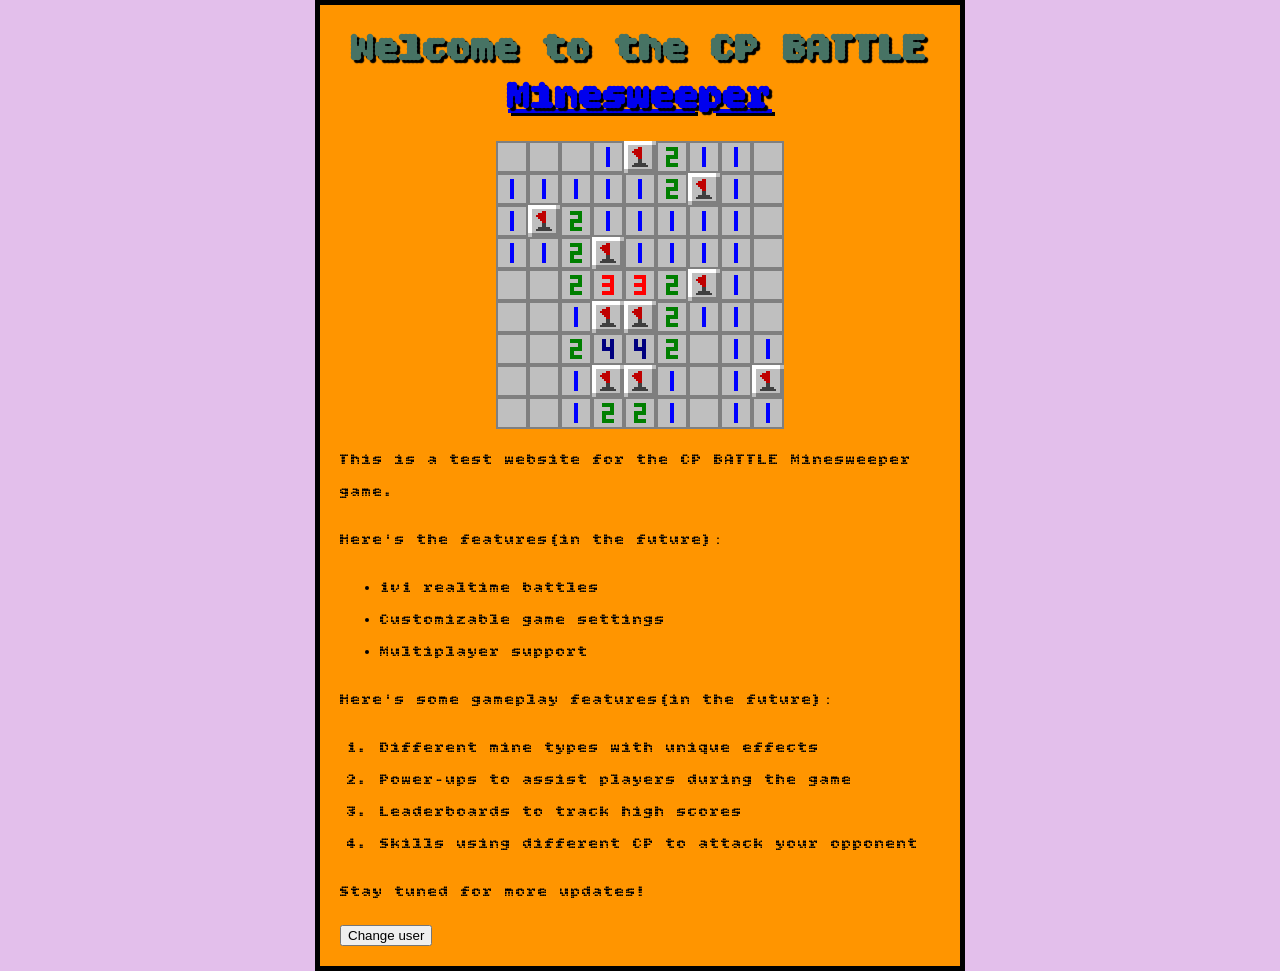
<file: index.html>
<!doctype html>
<html lang="en-US"><!--The language of the page(ex: English(United States))-->
  <head><!--The head section contains metadata about the page, such as the character set and viewport settings. It also defines the title of the page.-->
    <link href="styles/style.css" rel="stylesheet" />
    <meta charset="utf-8" /><!--Best Choice-->
    <meta name="viewport" content="width=device-width" />
    <title>My test page</title>
    <link rel="preconnect" href="https://fonts.googleapis.com">
    <link rel="preconnect" href="https://fonts.gstatic.com" crossorigin>
    <link href="https://fonts.googleapis.com/css2?family=Bitcount+Grid+Double:wght@100..900&display=swap" rel="stylesheet">
    <script async src="scripts/main.js"></script>
  </head>
  <body><!--The body section contains the visible content of the page.-->
    <h1>Welcome to the CP BATTLE <a href = "https://minesweeper.online/">Minesweeper</a></h1>
    <img src="images/front_image.png" alt="An image of a minesweeper gameplay" / width="288" height="288">
    <p>This is a test website for the CP BATTLE Minesweeper game.</p>
    <p>Here's the features(in the future):</p>
    <ul>
        <li>1v1 realtime battles</li>
        <li>Customizable game settings</li>
        <li>Multiplayer support</li>
    </ul>
    <p>Here's some gameplay features(in the future):</p>
    <ol>
        <li>Different mine types with unique effects</li>
        <li>Power-ups to assist players during the game</li>
        <li>Leaderboards to track high scores</li>
        <li>Skills using different CP to attack your opponent</li>
    </ol>
    <p>Stay tuned for more updates!</p>
    <button>Change user</button>
  </body>
</html>
</file>
<file: styles/style.css>
html {
    /* px means "pixels". The base font size is now 10 pixels high */
    font-optical-sizing: auto;
    /* Replace PLACEHOLDER with the font-family property value you got from Google Fonts */
    font-family: "Bitcount Grid Double", system-ui;
    background-color: #e3bfeb;
}
body {
    width: 600px;
    margin:  0 auto;
    background-color: #ff9500;
    padding: 0 20px 20px 20px;
    border: 5px solid black;
}

h1 {
    margin: 0 auto;
    padding: 20px 0;
    text-shadow: 3px 3px 1px black;
    font-size: 40px;
    text-align: center;
    color: rgb(71, 115, 100);
}

p,
li {
    font-size: 16px;
    line-height: 2;
    letter-spacing: 1px;
}

img {
  display: block;
  margin: 0 auto;
  max-width: 100%;
}

.done {
  color: darkseagreen;
  text-decoration: line-through solid black 2px;
}
</file>
